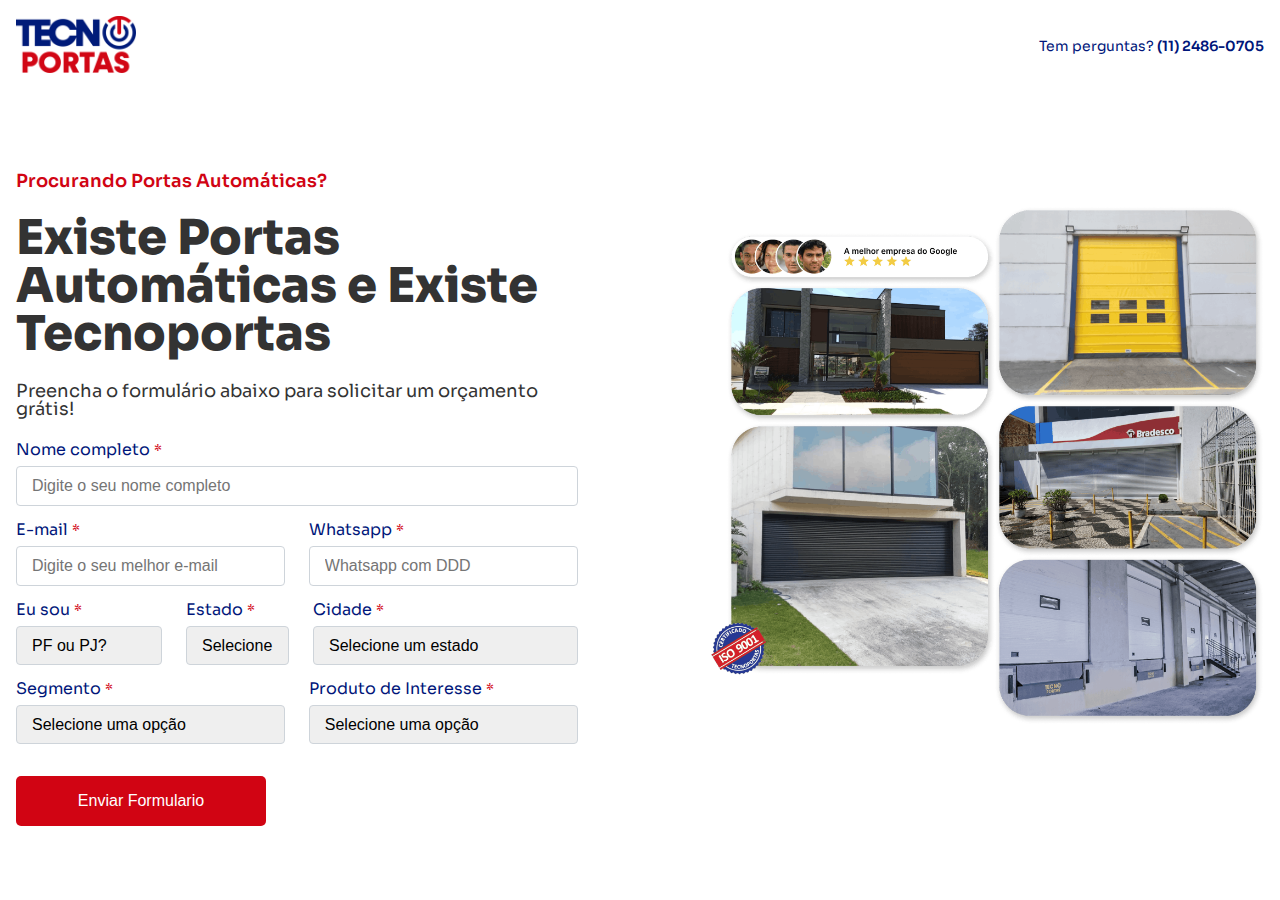
<file: index.html>
<!DOCTYPE html>
<html lang="pt-br">

<head>
    <meta charset="UTF-8">
    <meta name="viewport" content="width=device-width, initial-scale=1.0">
    <title>Tecnoportas</title>
    <link rel="stylesheet" href="assets/css/reset.css">
    <link rel="stylesheet" href="assets/css/style.css">
    <link rel="icon" type="image/png" sizes="32x32" href="assets/imagens/favicon.png">
    <link rel="apple-touch-icon" type="image/png" sizes="180x180" href="assets/imagens/favicon.png">
    <link rel="mask-icon" type="image/png" sizes="180x180" href="assets/imagens/favicon.png">
    <script src="assets/js/index.js" defer></script>
    <script src="assets/js/apiEndereco.js" defer></script>

    <!-- Meta Pixel Code -->
    <script>
        !function (f, b, e, v, n, t, s) {
            if (f.fbq) return; n = f.fbq = function () {
                n.callMethod ?
                n.callMethod.apply(n, arguments) : n.queue.push(arguments)
            };
            if (!f._fbq) f._fbq = n; n.push = n; n.loaded = !0; n.version = '2.0';
            n.queue = []; t = b.createElement(e); t.async = !0;
            t.src = v; s = b.getElementsByTagName(e)[0];
            s.parentNode.insertBefore(t, s)
        }(window, document, 'script',
            'https://connect.facebook.net/en_US/fbevents.js');
        fbq('init', '267932569436726');
        fbq('track', 'PageView');
    </script>
    <noscript><img height="1" width="1" style="display:none"
            src="https://www.facebook.com/tr?id=267932569436726&ev=PageView&noscript=1" /></noscript>
    <!-- End Meta Pixel Code -->

    <!-- Google tag (gtag.js) -->
    <script async src="https://www.googletagmanager.com/gtag/js?id=G-HGQYXFNDXJ"></script>
    <script>
        window.dataLayer = window.dataLayer || [];
        function gtag() { dataLayer.push(arguments); }
        gtag('js', new Date());

        gtag('config', 'G-HGQYXFNDXJ');
    </script>
    <!-- End Google tag (gtag.js) -->

    <!-- Event snippet for Lead Franquia conversion page -->
    <script>
        function gtag_report_conversion(url) {
            var callback = function () {
                if (typeof (url) != 'undefined') {
                    window.location = url;
                }
            };
            gtag('event', 'conversion', {
                'send_to': 'AW-1058699934/K2xyCKfW0ZQZEJ716fgD',
                'event_callback': callback
            });
            return false;
        }
    </script>
    <!-- End of Event snippet for Lead Franquia conversion page -->

</head>

<body>
    <header class="header">
        <div class="header__container">
            <div class="header__logo-container">
                <img src="assets/imagens/logo-tecnoportas.png" alt="Logotipo da Tecnoportas" class="header__logo-img">
            </div>
            <div class="header__contato">
                <p class="header__contato-texto">Tem perguntas? <a href="tel:1124860705">(11) 2486-0705</a></p>
            </div>
        </div>
    </header>

    <main class="hero">
        <div class="container__hero">
            <div class="container__hero-texto">
                <h2 class="subtitulo">Procurando Portas Automáticas?</h2>
                <h1 class="headline">Existe Portas Automáticas e Existe Tecnoportas</h1>
                <p class="paragrafo">Preencha o formulário abaixo para solicitar um orçamento grátis!</p>
                <form class="formulario" id="meuFormulario">
                    <div class="container__form">
                        <div class="container__campo">
                            <label for="nomecompleto" class="label">Nome completo <span
                                    class="obrigatorio">*</span></label>
                            <input class="form__input" type="text" id="nomecompleto" name="nomecompleto"
                                placeholder="Digite o seu nome completo" required>
                        </div>
                        <div class="container__2colunas">
                            <div class="container__campo">
                                <label for="email" class="label">E-mail <span class="obrigatorio">*</span></label>
                                <input class="form__input" type="text" id="email" name="email"
                                    placeholder="Digite o seu melhor e-mail" required>
                            </div>
                            <div class="container__campo">
                                <label for="email" class="label">Whatsapp <span class="obrigatorio">*</span></label>
                                <input class="form__input" type="text" id="whatsapp" name="whatsapp"
                                    placeholder="Whatsapp com DDD" required>
                            </div>
                        </div>
                        <div class="container__2colunas">
                            <div class="container__2colunas">
                                <div class="container__campo">
                                    <label for="tipolead" class="label">Eu sou <span
                                            class="obrigatorio">*</span></label>
                                    <select name="tipolead" id="tipolead" required class="form__select">
                                        <option value="" disabled selected class="form__option">PF ou PJ?</option>
                                        <option class="form__option" value="Pessoa Física">Pessoa Física</option>
                                        <option class="form__option" value="Empresa">Pessoa Jurídica</option>
                                    </select>
                                </div>
                                <div class="container__campo">
                                    <label for="estado" class="label">Estado <span class="obrigatorio">*</span></label>
                                    <select name="estado" id="estado" class="form__select" required>
                                        <option value="" disabled selected class="form__option">Selecione</option>
                                        <option class="form__option" value="AL">AL</option>
                                        <option class="form__option" value="AC">AC</option>
                                        <option class="form__option" value="AP">AP</option>
                                        <option class="form__option" value="AM">AM</option>
                                        <option class="form__option" value="BA">BA</option>
                                        <option class="form__option" value="CE">CE</option>
                                        <option class="form__option" value="DF">DF</option>
                                        <option class="form__option" value="ES">ES</option>
                                        <option class="form__option" value="GO">GO</option>
                                        <option class="form__option" value="MA">MA</option>
                                        <option class="form__option" value="MT">MT</option>
                                        <option class="form__option" value="MS">MS</option>
                                        <option class="form__option" value="MG">MG</option>
                                        <option class="form__option" value="PA">PA</option>
                                        <option class="form__option" value="PB">PB</option>
                                        <option class="form__option" value="PR">PR</option>
                                        <option class="form__option" value="PE">PE</option>
                                        <option class="form__option" value="PI">PI</option>
                                        <option class="form__option" value="RJ">RJ</option>
                                        <option class="form__option" value="RN">RN</option>
                                        <option class="form__option" value="RS">RS</option>
                                        <option class="form__option" value="RO">RO</option>
                                        <option class="form__option" value="RR">RR</option>
                                        <option class="form__option" value="SC">SC</option>
                                        <option class="form__option" value="SP">SP</option>
                                        <option class="form__option" value="SE">SE</option>
                                        <option class="form__option" value="TO">TO</option>
                                    </select>
                                </div>
                            </div>
                            <div class="container__campo">
                                <label for="cidade" class="label">Cidade <span class="obrigatorio">*</span></label>
                                <select name="cidade" id="cidade" class="form__select" required>
                                    <option value="" disabled selected class="form__select">Selecione um estado
                                    </option>
                                </select>
                                <!-- <input class="form__input" type="text" id="cidade" name="cidade" placeholder="Digite o nome da sua cidade" required> -->
                            </div>
                        </div>
                        <div class="container__2colunas">
                            <div class="container__campo">
                                <label for="segmento" class="label">Segmento <span class="obrigatorio">*</span></label>
                                <select name="segmento" id="segmento" required class="form__select">
                                    <option value="" disabled selected class="form__option">Selecione uma opção</option>
                                    <option class="form__option" value="Industrial">Industrial</option>
                                    <option class="form__option" value="Comercial">Comercial</option>
                                    <option class="form__option" value="Residencial">Residencial</option>
                                </select>
                            </div>
                            <div class="container__campo campo-50">
                                <label for="produtointeresse" class="label">Produto de Interesse <span
                                        class="obrigatorio">*</span></label>
                                <select name="produtointeresse" id="produtointeresse" required class="form__select">
                                    <option value="" disabled selected class="form__option">Selecione uma opção</option>
                                    <option class="form__option" value="Porta de Enrolar">Porta de Enrolar</option>
                                    <option class="form__option" value="Porta Rápida">Porta Rápida</option>
                                    <option class="form__option" value="Niveladora de Docas">Niveladora de Docas
                                    </option>
                                    <option class="form__option" value="Porta Corta Fogo">Porta Corta Fogo</option>
                                    <option class="form__option" value="Porta Blindada">Porta Blindada</option>
                                    <option class="form__option" value="Porta Seccionada">Porta Seccionada</option>
                                </select>
                            </div>
                        </div>
                        <button id="botao" type="submit" class="botao__enviar">Enviar Formulario</button>
                    </div>
                </form>
            </div>
            <div class="container__hero-img">
                <img src="assets/imagens/herobanner.png" alt="Imagem de vários tipos de portas automáticas">
            </div>
        </div>
    </main>

</body>

</html>
</file>
<file: assets/css/style.css>
@import url('https://fonts.googleapis.com/css2?family=Sora:wght@400;600;800&display=swap');

:root {
    --fonte-principal: 'Sora', sans-serif;
    --azul: #00167a;
    --vermelho: #d10413;
    --preto: #333333;
    --light: #ced4da;
    --light-blue: #80bdff;
    --branco: #ffffff;
    --cinzinha: #ced4da;
    --shadow: #007bff40;
}

body {
    display: flex;
    flex-direction: column;
    align-items: center;
    font-family: var(--fonte-principal);
}

/* HEADER */

.header {
    width: 100vw;
    display: flex;
    justify-content: space-around;
    padding: 16px 0px;
}

.header__container {
    width: 1350px;
    display: flex;
    align-items: center;
    justify-content: space-between;
    margin: 0 16px;
}

.header__logo-img {
    width: 120px;
}

.header__contato-texto {
    font-size: 14px;
    font-weight: 400;
    color: var(--azul);
    text-align: end;
}

.header__contato-texto a {
    text-decoration: none;
    color: inherit;
    font-weight: 600;
}

/* HERO */

.hero {
    width: 100vw;
    display: flex;
    justify-content: space-around;
    padding: 16px 0px;
}

.container__hero {
    width: 1350px;
    display: flex;
    align-items: center;
    justify-content: space-between;
    margin: 0px 16px;
}

/* HERO TEXTO */

.container__hero-texto {
    display: flex;
    margin-top: 64px;
    flex-direction: column;
    justify-content: center;
    align-items: start;
    gap: 24px;
    width: 45%;
}

/* HERO IMG */
.container__hero-img {
    width: 45%;
}

.container__hero-img img {
    width: 100%;
}

.subtitulo {
    font-size: 18px;
    color: var(--vermelho);
    font-weight: 600;
}

.headline {
    font-size: 48px;
    font-weight: 900;
    color: var(--preto);
}

.paragrafo {
    font-size: 18px;
    font-weight: 400;
    color: var(--preto);
}

/* FORMULARIO */

.formulario {
    width: 100%;
}

.container__form {
    display: flex;
    flex-direction: column;
    gap: 16px;
    width: 100%;
}

.label {
    color: var(--azul);
}

.container__campo {
    display: flex;
    flex-direction: column;
    gap: 8px;
    width: 100%;
}

.container__2colunas {
    display: flex;
    justify-content: space-between;
    align-items: center;
    gap: 24px;
}

.form__input {
    padding: 10px 15px;
    font-size: 16px;
    border: 1px solid var(--light);
    border-radius: .25rem;
    outline: none;
    transition: border-color .15s ease-in-out, box-shadow .15s ease-in-out;
}

.form__input:focus {
    border-color: var(--light-blue);
    box-shadow: 0 0 0 0.2rem var(--shadow);
}

.form__select {
    padding: 10px 15px;
    font-size: 16px;
    border: 1px solid var(--light);
    border-radius: .25rem;
    outline: none;
    transition: border-color .15s ease-in-out, box-shadow .15s ease-in-out;
    appearance: none;
    background-repeat: no-repeat;
    background-position: right 10px center;
    background-size: 12px;
}

.form__select:focus {
    border-color: var(--light-blue);
    box-shadow: 0 0 0 0.2rem var(--shadow);
}

.form__option {
    padding: 10px 15px;
    font-size: 16px;
}

#botao {
    background-color: var(--vermelho);
    padding: 16px 32px;
    width: 250px;
    text-align: center;
    color: var(--branco);
    font-size: 16px;
    border-radius: 5px;
    margin-top: 16px;
    cursor: pointer;
    outline: none;
    border: none;
}

#botao:disabled {
    cursor: not-allowed;
    background-color: #c0c0c0;
}

.obrigatorio {
    color: #d10413;
    font-size: 14px;
}


/* NOTEBOOK */
@media (max-width: 1190px) {
    .headline {
        font-size: 40px;
    }

    .paragrafo {
        font-size: 18px;
    }

    .formulario label {
        font-size: 13px;
    }

    .container__form {
        gap: 8px;
    }

    .container__2colunas {
        flex-wrap: wrap;
        width: 100%;
    }

    .campo50 {
        width: 50%;
    }

    .botao__enviar {
        width: 100%;
    }
}

/* MOBILE */

@media (max-width: 980px) {
    .header__container {
        margin: 0 64px;
    }
    
    .container__hero {
        flex-direction: column;
        flex-flow: column-reverse;
        gap: 32px;
    }

    .container__hero-texto {
        width: 80%;
        margin-bottom: 64px;
    }

    .container__hero-img {
        display: none;
    }

}
</file>
